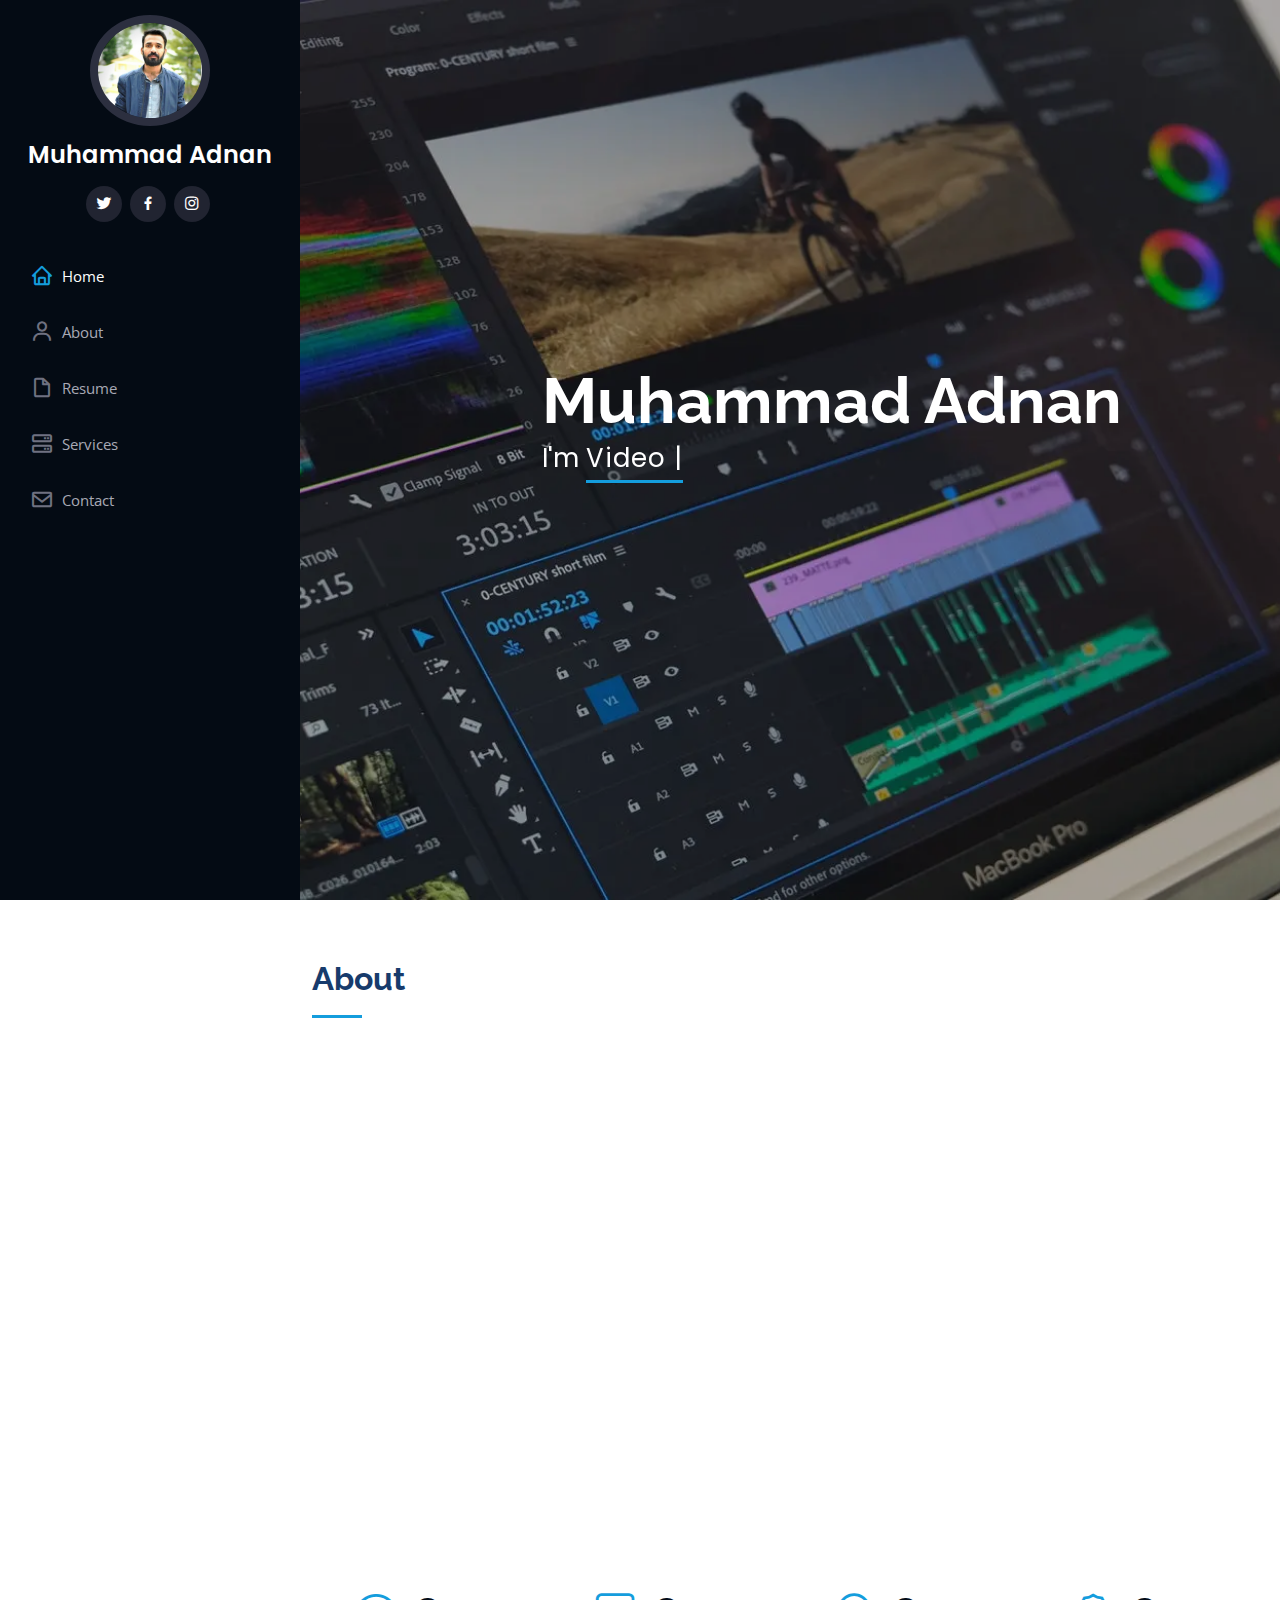
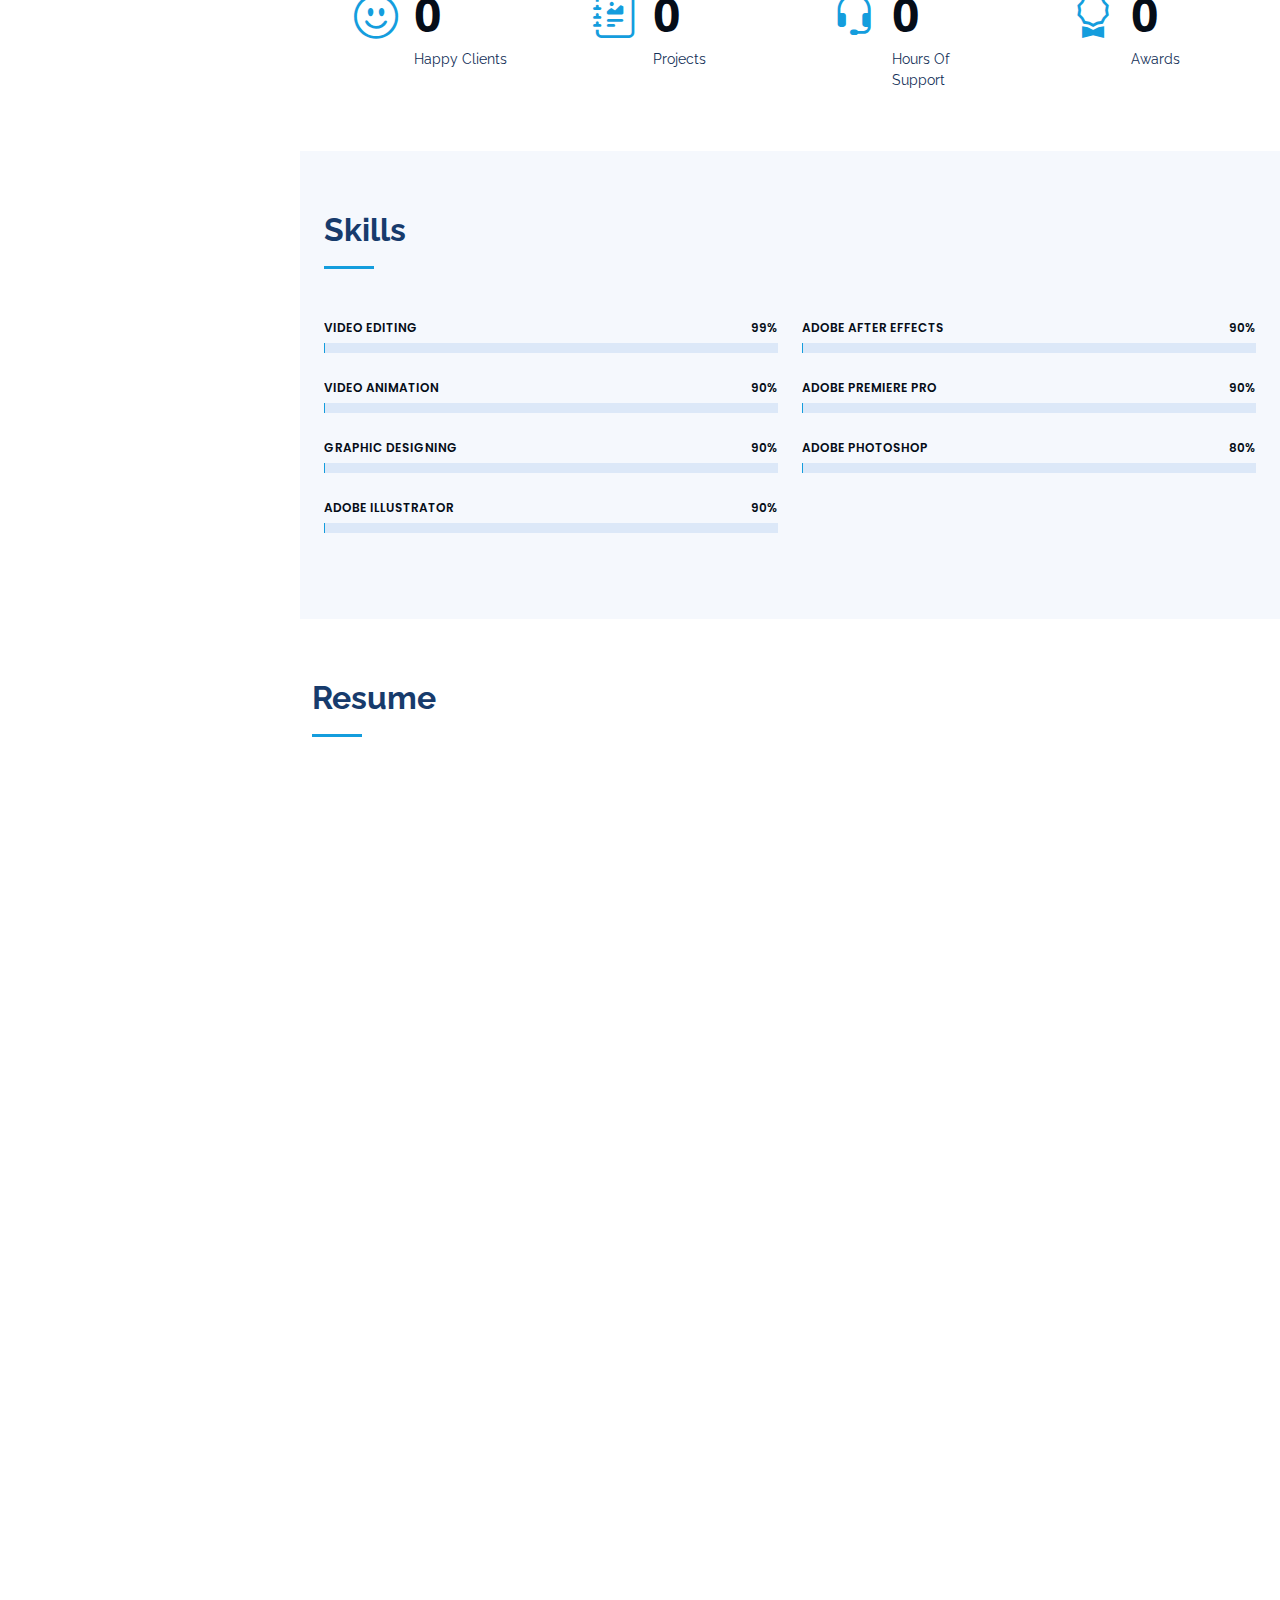
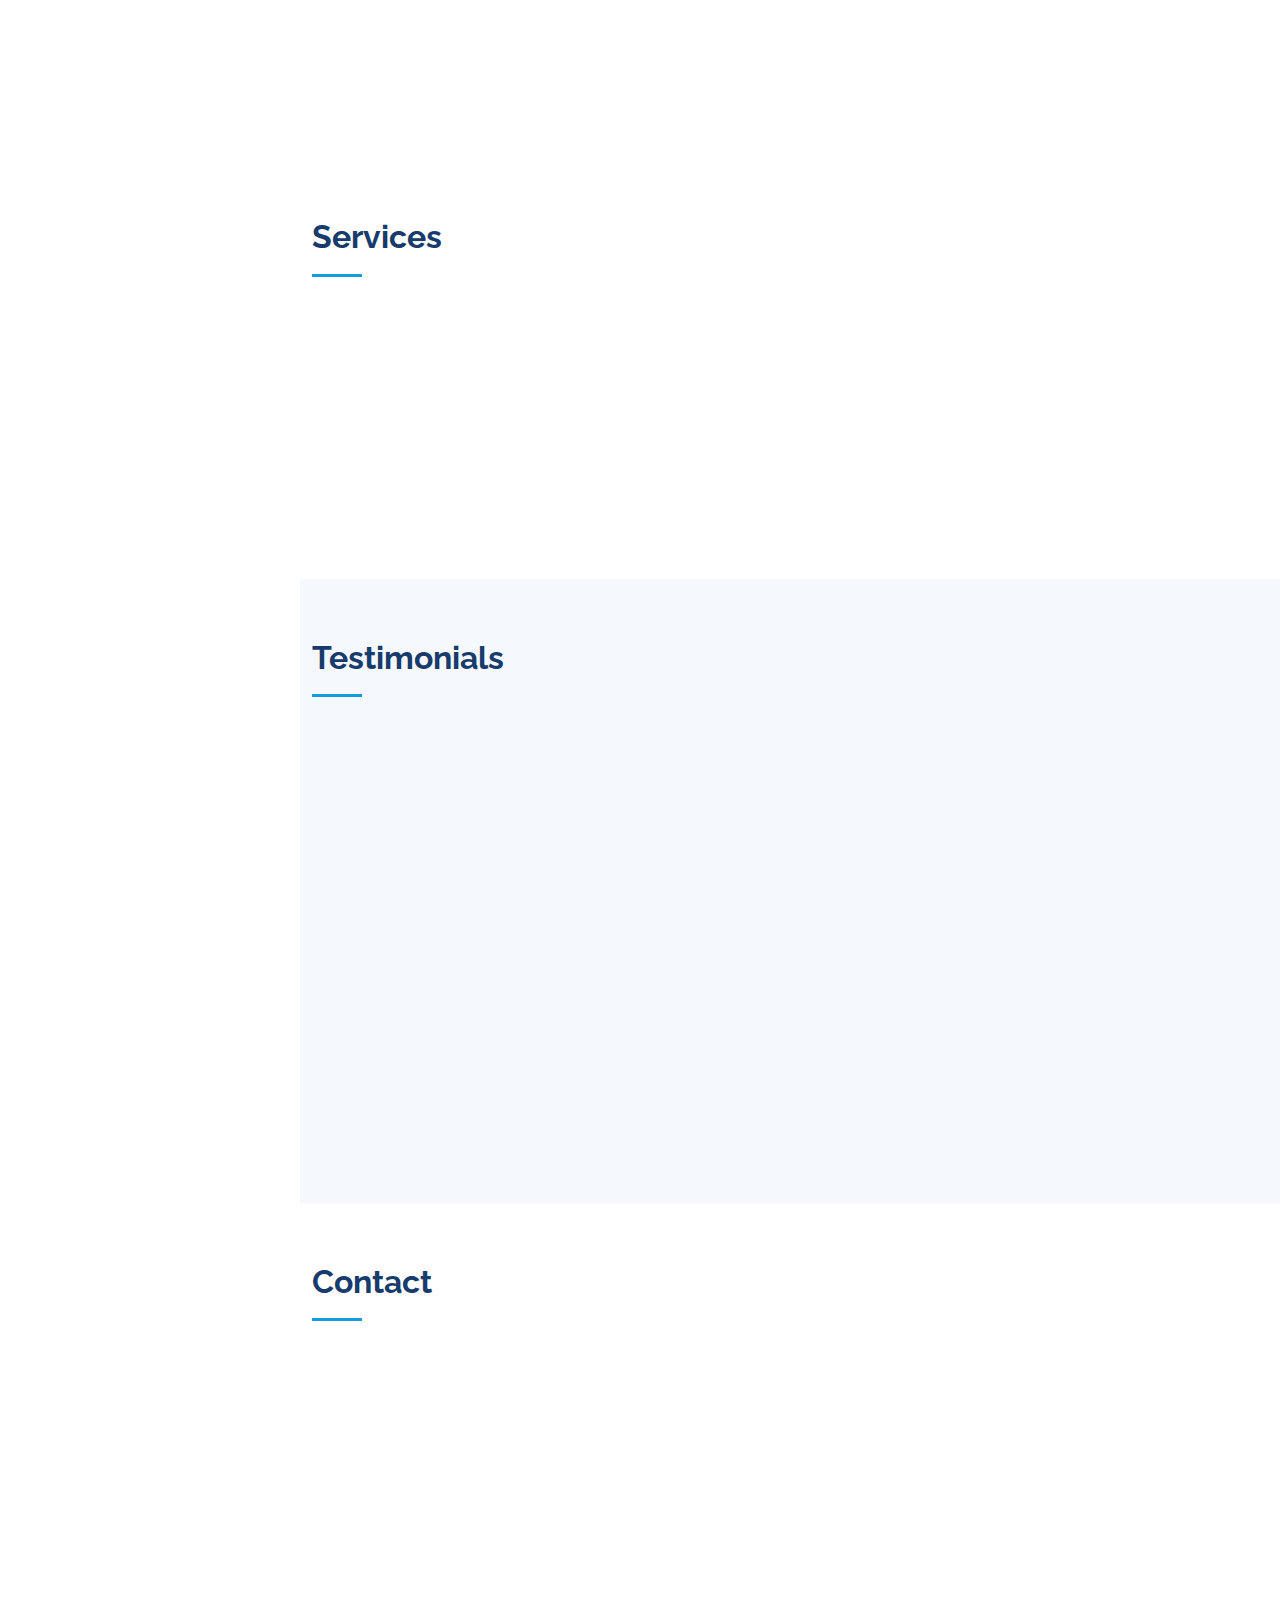
<file: index.html>
<!DOCTYPE html>
<html lang="en">

<head>
  <meta charset="utf-8">
  <meta content="width=device-width, initial-scale=1.0" name="viewport">

  <title>Adnan's Portfolio</title>
  <meta content="" name="description">
  <meta content="" name="keywords">

  <!-- Favicons -->
  <link href="assets/img/2.PNG" rel="icon">

  <!-- Google Fonts -->
  <link
    href="https://fonts.googleapis.com/css?family=Open+Sans:300,300i,400,400i,600,600i,700,700i|Raleway:300,300i,400,400i,500,500i,600,600i,700,700i|Poppins:300,300i,400,400i,500,500i,600,600i,700,700i"
    rel="stylesheet">

  <!-- Vendor CSS Files -->
  <link href="assets/vendor/aos/aos.css" rel="stylesheet">
  <link href="assets/vendor/bootstrap/css/bootstrap.min.css" rel="stylesheet">
  <link href="assets/vendor/bootstrap-icons/bootstrap-icons.css" rel="stylesheet">
  <link href="assets/vendor/boxicons/css/boxicons.min.css" rel="stylesheet">
  <link href="assets/vendor/glightbox/css/glightbox.min.css" rel="stylesheet">
  <link href="assets/vendor/swiper/swiper-bundle.min.css" rel="stylesheet">

  <!-- Template Main CSS File -->
  <link href="assets/css/style.css" rel="stylesheet">

  <!-- =======================================================
  * Template Name: iPortfolio - v3.1.0
  * Template URL: https://bootstrapmade.com/iportfolio-bootstrap-portfolio-websites-template/
  * Author: BootstrapMade.com
  * License: https://bootstrapmade.com/license/
  ======================================================== -->
</head>

<body>
  <!-- ======= Mobile nav toggle button ======= -->
  <i class="bi bi-list mobile-nav-toggle d-xl-none"></i>

  <!-- ======= Header ======= -->
  <header id="header">

    <div class="d-flex flex-column">


      <div class="profile">
        <img src="assets/img/2.PNG" alt="" class="img-fluid rounded-circle">
        <h1 class="text-light"><a href="index.html">Muhammad Adnan</a></h1>
        <div class="social-links mt-3 text-center">
          <a href="https://twitter.com/adnanktcu8" class="twitter" target="_blank"><i class="bx bxl-twitter"></i></a>
          <a href="https://www.facebook.com/profile.php?id=100006452458424" class="facebook" target="_blank"><i
              class="bx bxl-facebook"></i></a>
          <a href="https://www.instagram.com/m_adnan0/" class="instagram" target="_blank"><i
              class="bx bxl-instagram"></i></a>
        </div>
      </div>

      <nav id="navbar" class="nav-menu navbar">
        <ul>
          <li><a href="#hero" class="nav-link scrollto active"><i class="bx bx-home"></i> <span>Home</span></a></li>
          <li><a href="#about" class="nav-link scrollto"><i class="bx bx-user"></i> <span>About</span></a></li>
          <li><a href="#resume" class="nav-link scrollto"><i class="bx bx-file-blank"></i> <span>Resume</span></a></li>

          <li><a href="#services" class="nav-link scrollto"><i class="bx bx-server"></i> <span>Services</span></a></li>
          <li><a href="#contact" class="nav-link scrollto"><i class="bx bx-envelope"></i> <span>Contact</span></a></li>
        </ul>
      </nav><!-- .nav-menu -->
    </div>
  </header><!-- End Header -->


  <!-- ======= Hero Section ======= -->
  <section id="hero" class="d-flex flex-column justify-content-center align-items-center">
    <div id="mar" class="hero-container" data-aos="fade-in">
      <h1>Muhammad Adnan</h1>
      <p>I'm <span class="typed" data-typed-items=" Video Editor,  Designer,  Video Animator"></span></p>
    </div>
  </section><!-- End Hero -->

  <main id="main">

    <!-- ======= About Section ======= -->
    <section id="about" class="about">
      <div class="container">

        <div class="section-title">
          <h2>About</h2>
          <p></p>
        </div>
        

        <div class="row">
          <div class="col-lg-4" data-aos="fade-right">
            <img src="assets/img/2.PNG" class="img-fluid" alt="">
          </div>
          <div class="col-lg-8 pt-4 pt-lg-0 content" data-aos="fade-left">
            <h3> Video Editor And Animator</h3>
            <p class="fst-italic">
              I am person with a strong need for achievement, passion for computers and personal development.</p>
            <div class="row">
              <div class="col-lg-6">
                <ul>
                  <li><i class="bi bi-chevron-right"></i> <strong>Birthday:</strong> <span>29 Oct 1997</span></li>
                  <li><i class="bi bi-chevron-right"></i> <strong>Fiverr:</strong>
                    <span class="ss"><a href="url">www.fiverr.com/adnankt?up_rollout=true</a> </span></li>
                  <li><i class="bi bi-chevron-right"></i> <strong>Phone:</strong> <span>+92 3429812006</span></li>
                  <li><i class="bi bi-chevron-right"></i> <strong>City:</strong> <span>Mansehra, Pakistan</span></li>
                </ul>
              </div>
              <div class="col-lg-6">
                <ul>
                  <li><i class="bi bi-chevron-right"></i> <strong>Age:</strong> <span>25</span></li>
                  <li><i class="bi bi-chevron-right"></i> <strong>Degree:</strong> <span>Bachelor</span></li>
                  <li><i class="bi bi-chevron-right"></i> <strong>Email:</strong> <span>adnanktcu8@gmail.com</span>
                  </li>
                  <li><i class="bi bi-chevron-right"></i> <strong>Freelance:</strong> <span>Available</span></li>
                </ul>
              </div>
            </div>
            <p>
              I have always received appreciation for having a positive mindset, being cooperative, good communication,
              having unbreakable determination and a friendly nature, classified by psychologists as "Type A" .</p>
          </div>
        </div>

      </div>
    </section><!-- End About Section -->

    <!-- ======= Facts Section ======= -->
    <section id="facts" class="facts">
      <div class="container">

        <!-- <div class="section-title">
          <h2>Facts</h2>
          <p>Magnam dolores commodi suscipit. Necessitatibus eius consequatur ex aliquid fuga eum quidem. Sit sint consectetur velit. Quisquam quos quisquam cupiditate. Et nemo qui impedit suscipit alias ea. Quia fugiat sit in iste officiis commodi quidem hic quas.</p>
        </div> -->

        <!-- ======= Counts ======= -->
        <div class="counts container">

          <div class="row">


            <div class="col-lg-3 col-md-6">
              <div class="count-box">
                <i class="bi bi-emoji-smile"></i>
                <span data-purecounter-start="0" data-purecounter-end="5" data-purecounter-duration="1"
                  class="purecounter"></span>
                <p>Happy Clients</p>
              </div>
            </div>

            <div class="col-lg-3 col-md-6 mt-5 mt-md-0">
              <div class="count-box">
                <i class="bi bi-journal-richtext"></i>
                <span data-purecounter-start="0" data-purecounter-end="7" data-purecounter-duration="1"
                  class="purecounter"></span>
                <p>Projects</p>
              </div>
            </div>

            <div class="col-lg-3 col-md-6 mt-5 mt-lg-0">
              <div class="count-box">
                <i class="bi bi-headset"></i>
                <span data-purecounter-start="0" data-purecounter-end="107" data-purecounter-duration="1"
                  class="purecounter"></span>
                <p>Hours Of Support</p>
              </div>
            </div>

            <div class="col-lg-3 col-md-6 mt-5 mt-lg-0">
              <div class="count-box">
                <i class="bi bi-award"></i>
                <span data-purecounter-start="0" data-purecounter-end="1" data-purecounter-duration="1"
                  class="purecounter"></span>
                <p>Awards</p>
              </div>
            </div>

          </div>

        </div><!-- End Counts -->

      </div>
    </section><!-- End Facts Section -->

    <!-- ======= Skills Section ======= -->
    <section id="skills" class="skills section-bg">
      <div class="container">


        <div class="skills container">

          <div class="section-title">
            <h2>Skills</h2>
          </div>

          <div class="row skills-content">

            <div class="col-lg-6">

              <div class="progress">
                <span class="skill">Video Editing <i class="val">99%</i></span>
                <div class="progress-bar-wrap">
                  <div class="progress-bar" role="progressbar" aria-valuenow="99" aria-valuemin="0" aria-valuemax="100">
                  </div>
                </div>
              </div>

              <div class="progress">
                <span class="skill">Video Animation <i class="val">90%</i></span>
                <div class="progress-bar-wrap">
                  <div class="progress-bar" role="progressbar" aria-valuenow="90" aria-valuemin="0" aria-valuemax="100">
                  </div>
                </div>
              </div>

              <div class="progress">
                <span class="skill">Graphic Designing <i class="val">90%</i></span>
                <div class="progress-bar-wrap">
                  <div class="progress-bar" role="progressbar" aria-valuenow="90" aria-valuemin="0" aria-valuemax="100">
                  </div>
                </div>
              </div>
              <div class="progress">
                <span class="skill">Adobe Illustrator <i class="val">90%</i></span>
                <div class="progress-bar-wrap">
                  <div class="progress-bar" role="progressbar" aria-valuenow="90" aria-valuemin="0" aria-valuemax="100">
                  </div>
                </div>
              </div>




            </div>

            <div class="col-lg-6">

              <div class="progress">
                <span class="skill">Adobe After Effects <i class="val">90%</i></span>
                <div class="progress-bar-wrap">
                  <div class="progress-bar" role="progressbar" aria-valuenow="90" aria-valuemin="0" aria-valuemax="100">
                  </div>
                </div>
              </div>


              <div class="progress">
                <span class="skill">Adobe Premiere Pro <i class="val">90%</i></span>
                <div class="progress-bar-wrap">
                  <div class="progress-bar" role="progressbar" aria-valuenow="90" aria-valuemin="0" aria-valuemax="100">
                  </div>
                </div>
              </div>


              <div class="progress">
                <span class="skill">Adobe Photoshop <i class="val">80%</i></span>
                <div class="progress-bar-wrap">
                  <div class="progress-bar" role="progressbar" aria-valuenow="80" aria-valuemin="0" aria-valuemax="100">
                  </div>
                </div>
              </div>


            </div>

          </div>

        </div><!-- End Skills -->

      </div>
    </section><!-- End Skills Section -->

    <!-- ======= Resume Section ======= -->
    <section id="resume" class="resume">
      <div class="container">

        <div class="section-title">
          <h2>Resume</h2>
        </div>

        <div class="row">
          <div class="col-lg-6" data-aos="fade-up">
            <h3 class="resume-title">Summary</h3>
            <div class="resume-item pb-0">
              <h4>Muhammad Adnan</h4>

              <ul>
                <li>Mansehra, Pakistan.</li>
                <li>+92-3429812006</li>
                <li>adnanktcu8@gmail.com</li>
              </ul>
            </div>

            <h3 class="resume-title">Education</h3>
            <div class="resume-item">
              <h4>BS SOFTWARE ENGINEERING</h4>
              <h5>2015- 2019</h5>
              <p><em>COMSATS University Islamabad</em></p>
              <p>Studied Software Engineering from one of the best IT institutes of the country, graduated with a good
                CGPA.</p>
            </div>
            <div class="resume-item">
              <h4>INTERMIDIATES(PRE-ENGINEERING)</h4>
              <h5>2013 - 2015</h5>
              <p><em>Punjab College, Rawalpindi.</em></p>
              <p>Studied Intermidiates in Pre-Engineering from one of the renowned institutes of town, Intermidiates
                with good grades.</p>
            </div>
            <div class="resume-item">
              <h4>MATRICULATIONS(SCIENCE)</h4>
              <h5>2013</h5>
              <p><em>Pakistan Scouts Cadet College Batrasi</em></p>
              <p>Studied Matriculations in Science from one of the renowned institutes of town, Matriculations with
                good grades.</p>
            </div>
          </div>
          <div class="col-lg-6" data-aos="fade-up" data-aos-delay="100">
            <h3 class="resume-title">Professional Experience</h3>
            <div class="resume-item">
              <h4>Video Editor</h4>
              <h5>2018 - Present</h5>
              <p><em>Freelance </em></p>
              <ul>
                <li>Copyright-free videos for Youtube.</li>
                <li>Thumbnails for Youtube sports videos.</li>
              </ul>
            </div>
            <div class="resume-item">
              <h4>Video Editor/Animator</h4>
              <h5>Jan 2021 - March 2022</h5>
              <p>
                <b>
                  Social Bees
                </b>
              </p>
              <ul>
                <li>Promotional Videos for different Brands.</li>
                <li>Design Posts for Social media.</li>
                <li>Edit Videos For social media.</li>

              </ul>
            </div>
            <div class="resume-item">
              <h4>Video Editor/Animator</h4>
              <h5>April 2022 - Present</h5>
              <p>
                <b>
                  FIVED Software House
                </b>
              </p>

              <ul>
                <li>Read scripts and storylines to understand animation requirements.</li>
                <li>Join images with background graphics and special effects.</li>
                <li>Ensure synchronization of frames and audio.</li>
                <li>Consult with the management team to develop long-term plans.</li>
                <li>Suggest Ideas and improvements based on the above information.</li>

              </ul>
            </div>
          </div>
        </div>

      </div>
    </section><!-- End Resume Section -->




    <!-- ======= Services Section ======= -->
    <section id="services" class="services">
      <div class="container">

        <div class="section-title">
          <h2>Services</h2>
        </div>

        <div class="row">
          <div class="col-lg-4 col-md-6 icon-box" data-aos="fade-up">
            <div class="icon"><i class="bi bi-briefcase"></i></div>
            <h4 class="title"><a href="">Video Editing</a></h4>
            <p class="description">Keeping abreast of the evolving web technologies, we have been continuously shaping
              our services to meet the growing demand of Animations.</p>
          </div>
          <div class="col-lg-4 col-md-6 icon-box" data-aos="fade-up" data-aos-delay="100">
            <div class="icon"><i class="bi bi-card-checklist"></i></div>
            <h4 class="title"><a href="">Animation</a></h4>
            <p class="description">Animation of Youtube Videos Google playstore app and Marketing video in Adobe After
              Effects</p>
          </div>
          <div class="col-lg-4 col-md-6 icon-box" data-aos="fade-up" data-aos-delay="200">
            <div class="icon"><i class="bi bi-bar-chart"></i></div>
            <h4 class="title"><a href="">Designing</a></h4>
            <p class="description">Designing covers all the activities aimed at the
              creation, maintenance, and evolution of a Video.</p>
          </div>

        </div>


      </div>
    </section><!-- End Services Section -->

    <!-- ======= Testimonials Section ======= -->
    <section id="testimonials" class="testimonials section-bg">
      <div class="container">

        <div class="section-title">
          <h2>Testimonials</h2>
        </div>

        <div class="testimonials-slider swiper-container" data-aos="fade-up" data-aos-delay="100">
          <div class="swiper-wrapper">

            <div class="swiper-slide">
              <div class="testimonial-item" data-aos="fade-up">
                <p>
                  <i class="bx bxs-quote-alt-left quote-icon-left"></i>
                  Excellent service.. reliable and fast... highly recommended.. will be working with him again
                  definitely..
                  <i class="bx bxs-quote-alt-right quote-icon-right"></i>
                </p>
                <img src="assets/img/testimonials/testimonials-1.jpeg" class="testimonial-img" alt="">
                <h3>Urwah Khan</h3>
                <h4>Pakistan</h4>
              </div>
            </div><!-- End testimonial item -->

            <div class="swiper-slide">
              <div class="testimonial-item" data-aos="fade-up" data-aos-delay="100">
                <p>
                  <i class="bx bxs-quote-alt-left quote-icon-left"></i>
                  He's very cooperative and has delivered on time, excellent experience, totally recommended.
                  <i class="bx bxs-quote-alt-right quote-icon-right"></i>
                </p>
                <img src="assets/img/testimonials/testimonials-2.jpg" class="testimonial-img" alt="">
                <h3>Junaid Khan</h3>
                <h4>Pakistan</h4>
              </div>
            </div><!-- End testimonial item -->

            <div class="swiper-slide">
              <div class="testimonial-item" data-aos="fade-up" data-aos-delay="200">
                <p>
                  <i class="bx bxs-quote-alt-left quote-icon-left"></i>
                  Best Video Editor ever. The code is super clean. I'll recommend him for any type of project.
                  <i class="bx bxs-quote-alt-right quote-icon-right"></i>
                </p>
                <img src="assets/img/testimonials/testimonials-3.png" class="testimonial-img" alt="">
                <h3>Dave Thedev</h3>
                <h4>Pakistan</h4>
              </div>
            </div><!-- End testimonial item -->

            <div class="swiper-slide">
              <div class="testimonial-item" data-aos="fade-up" data-aos-delay="300">
                <p>
                  <i class="bx bxs-quote-alt-left quote-icon-left"></i>
                  Excellent work and communication. I recommend it to anyone.
                  <i class="bx bxs-quote-alt-right quote-icon-right"></i>
                </p>
                <img src="assets/img/testimonials/testimonials-4.jpg" class="testimonial-img" alt="">
                <h3>Dasuncool</h3>
                <h4>Srilanka</h4>
              </div>
            </div><!-- End testimonial item -->

            <div class="swiper-slide">
              <div class="testimonial-item" data-aos="fade-up" data-aos-delay="400">
                <p>
                  <i class="bx bxs-quote-alt-left quote-icon-left"></i>
                  I am very satisfied with adnankt job customizing my web designs. Perfect developer thanks a lot.
                  <i class="bx bxs-quote-alt-right quote-icon-right"></i>
                </p>
                <img src="assets/img/testimonials/testimonials-5.jpg" class="testimonial-img" alt="">
                <h3>shapeoneapp</h3>
                <h4>Brazil</h4>
              </div>
            </div><!-- End testimonial item -->

          </div>
          <div class="swiper-pagination"></div>
        </div>

      </div>
    </section><!-- End Testimonials Section -->

    <!-- ======= Contact Section ======= -->
    <section id="contact" class="contact">
      <div class="container">

        <div class="section-title">
          <h2>Contact</h2>
        </div>

        <div class="row" data-aos="fade-in">

          <div class="col-lg-12 d-flex align-items-stretch">
            <div class="info">
              <div class="address">
                <i class="bi bi-geo-alt"></i>
                <h4>Location:</h4>
                <p>Mansehra, Pakistan</p>
              </div>

              <div class="email">
                <i class="bi bi-envelope"></i>
                <h4>Email:</h4>
                <p>adnanktcu8@gmail.com</p>
              </div>

              <div class="phone">
                <i class="bi bi-phone"></i>
                <h4>Call:</h4>
                <p>+92 3429812006</p>
              </div>

              <iframe
                src="https://www.google.com/maps/embed?pb=!1m18!1m12!1m3!1d3299.945295103161!2d73.24126301470345!3d34.19887411743701!2m3!1f0!2f0!3f0!3m2!1i1024!2i768!4f13.1!3m3!1m2!1s0x38de304446d9297f%3A0xe744bea4e9033b92!2sCOMSATS%20University%20Islamabad%20-%20Abbottabad%20Campus!5e0!3m2!1sen!2s!4v1618513655851!5m2!1sen!2s"
                width="950" height="450" style="border:0;" allowfullscreen="" loading="lazy"></iframe>
            </div>

          </div>

        </div>
    </section><!-- End Contact Section -->

  </main><!-- End #main -->


  <a href="https://wa.link/wcy9nk"><img src="assets/img/whatsapp.png"
      class="back-to-top d-flex align-items-center justify-content-center" alt=""></a>


  <!-- Vendor JS Files -->
  <script src="assets/vendor/aos/aos.js"></script>
  <script src="assets/vendor/bootstrap/js/bootstrap.bundle.min.js"></script>
  <script src="assets/vendor/glightbox/js/glightbox.min.js"></script>
  <script src="assets/vendor/isotope-layout/isotope.pkgd.min.js"></script>
  <script src="assets/vendor/php-email-form/validate.js"></script>
  <script src="assets/vendor/purecounter/purecounter.js"></script>
  <script src="assets/vendor/swiper/swiper-bundle.min.js"></script>
  <script src="assets/vendor/typed.js/typed.min.js"></script>
  <script src="assets/vendor/waypoints/noframework.waypoints.js"></script>

  <!-- Template Main JS File -->
  <script src="assets/js/main.js"></script>

</body>

</html>
</file>
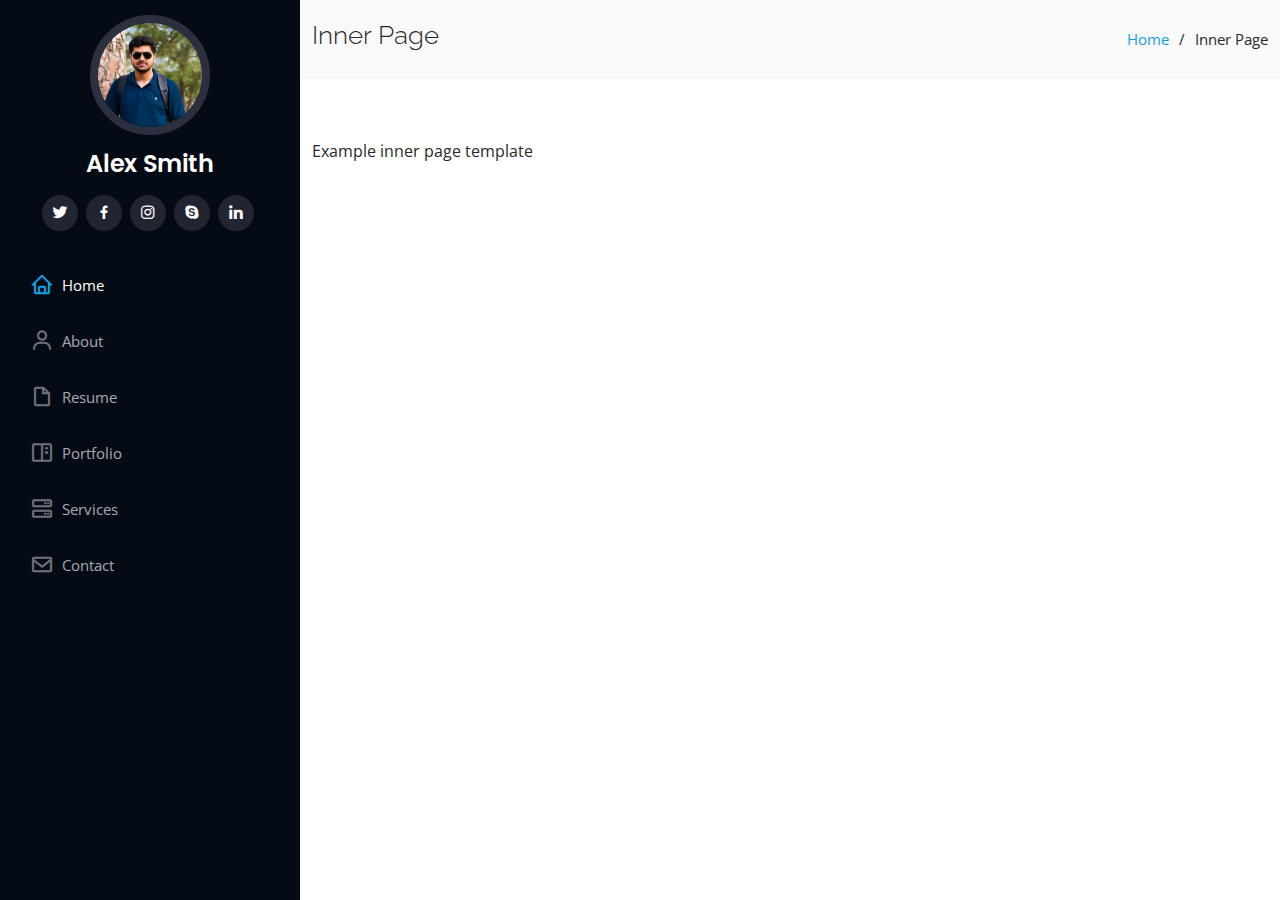
<file: inner-page.html>
<!DOCTYPE html>
<html lang="en">


<head>
  <meta charset="utf-8">
  <meta content="width=device-width, initial-scale=1.0" name="viewport">

  <title>Inner Page - iPortfolio Bootstrap Template</title>
  <meta content="" name="description">
  <meta content="" name="keywords">

  <!-- Favicons -->
  <link href="assets/img/favicon.png" rel="icon">
  <link href="assets/img/apple-touch-icon.png" rel="apple-touch-icon">

  <!-- Google Fonts -->
  <link href="https://fonts.googleapis.com/css?family=Open+Sans:300,300i,400,400i,600,600i,700,700i|Raleway:300,300i,400,400i,500,500i,600,600i,700,700i|Poppins:300,300i,400,400i,500,500i,600,600i,700,700i" rel="stylesheet">

  <!-- Vendor CSS Files -->
  <link href="assets/vendor/aos/aos.css" rel="stylesheet">
  <link href="assets/vendor/bootstrap/css/bootstrap.min.css" rel="stylesheet">
  <link href="assets/vendor/bootstrap-icons/bootstrap-icons.css" rel="stylesheet">
  <link href="assets/vendor/boxicons/css/boxicons.min.css" rel="stylesheet">
  <link href="assets/vendor/glightbox/css/glightbox.min.css" rel="stylesheet">
  <link href="assets/vendor/swiper/swiper-bundle.min.css" rel="stylesheet">

  <!-- Template Main CSS File -->
  <link href="assets/css/style.css" rel="stylesheet">
  
  <!-- =======================================================
  * Template Name: iPortfolio - v3.1.0
  * Template URL: https://bootstrapmade.com/iportfolio-bootstrap-portfolio-websites-template/
  * Author: BootstrapMade.com
  * License: https://bootstrapmade.com/license/
  ======================================================== -->
</head>
<body>

  <!-- ======= Mobile nav toggle button ======= -->
  <i class="bi bi-list mobile-nav-toggle d-xl-none"></i>

  <!-- ======= Header ======= -->
  <header id="header">
    <div class="d-flex flex-column">

      <div class="profile">
        <img src="assets/img/profile-img.jpg" alt="" class="img-fluid rounded-circle">
        <h1 class="text-light"><a href="index.html">Alex Smith</a></h1>
        <div class="social-links mt-3 text-center">
          <a href="#" class="twitter"><i class="bx bxl-twitter"></i></a>
          <a href="#" class="facebook"><i class="bx bxl-facebook"></i></a>
          <a href="#" class="instagram"><i class="bx bxl-instagram"></i></a>
          <a href="#" class="google-plus"><i class="bx bxl-skype"></i></a>
          <a href="#" class="linkedin"><i class="bx bxl-linkedin"></i></a>
        </div>
      </div>


      <nav id="navbar" class="nav-menu navbar">
        <ul>
          <li><a href="#hero" class="nav-link scrollto active"><i class="bx bx-home"></i> <span>Home</span></a></li>
          <li><a href="#about" class="nav-link scrollto"><i class="bx bx-user"></i> <span>About</span></a></li>
          <li><a href="#resume" class="nav-link scrollto"><i class="bx bx-file-blank"></i> <span>Resume</span></a></li>
          <li><a href="#portfolio" class="nav-link scrollto"><i class="bx bx-book-content"></i> <span>Portfolio</span></a></li>
          <li><a href="#services" class="nav-link scrollto"><i class="bx bx-server"></i> <span>Services</span></a></li>
          <li><a href="#contact" class="nav-link scrollto"><i class="bx bx-envelope"></i> <span>Contact</span></a></li>
        </ul>
      </nav><!-- .nav-menu -->
    </div>
  </header><!-- End Header -->

  <main id="main">

    <!-- ======= Breadcrumbs ======= -->
    <section class="breadcrumbs">
      <div class="container">

        <div class="d-flex justify-content-between align-items-center">
          <h2>Inner Page</h2>
          <ol>
            <li><a href="index.html">Home</a></li>
            <li>Inner Page</li>
          </ol>
        </div>

      </div>
    </section><!-- End Breadcrumbs -->

    <section class="inner-page">
      <div class="container">
        <p>
          Example inner page template
        </p>
      </div>
    </section>

  </main><!-- End #main -->


  <a href="#" class="back-to-top d-flex align-items-center justify-content-center"><i class="bi bi-arrow-up-short"></i></a>

  <!-- Vendor JS Files -->
  <script src="assets/vendor/aos/aos.js"></script>
  <script src="assets/vendor/bootstrap/js/bootstrap.bundle.min.js"></script>
  <script src="assets/vendor/glightbox/js/glightbox.min.js"></script>
  <script src="assets/vendor/isotope-layout/isotope.pkgd.min.js"></script>
  <script src="assets/vendor/php-email-form/validate.js"></script>
  <script src="assets/vendor/purecounter/purecounter.js"></script>
  <script src="assets/vendor/swiper/swiper-bundle.min.js"></script>
  <script src="assets/vendor/typed.js/typed.min.js"></script>
  <script src="assets/vendor/waypoints/noframework.waypoints.js"></script>

  <!-- Template Main JS File -->
  <script src="assets/js/main.js"></script>

</body>

</html>
</file>
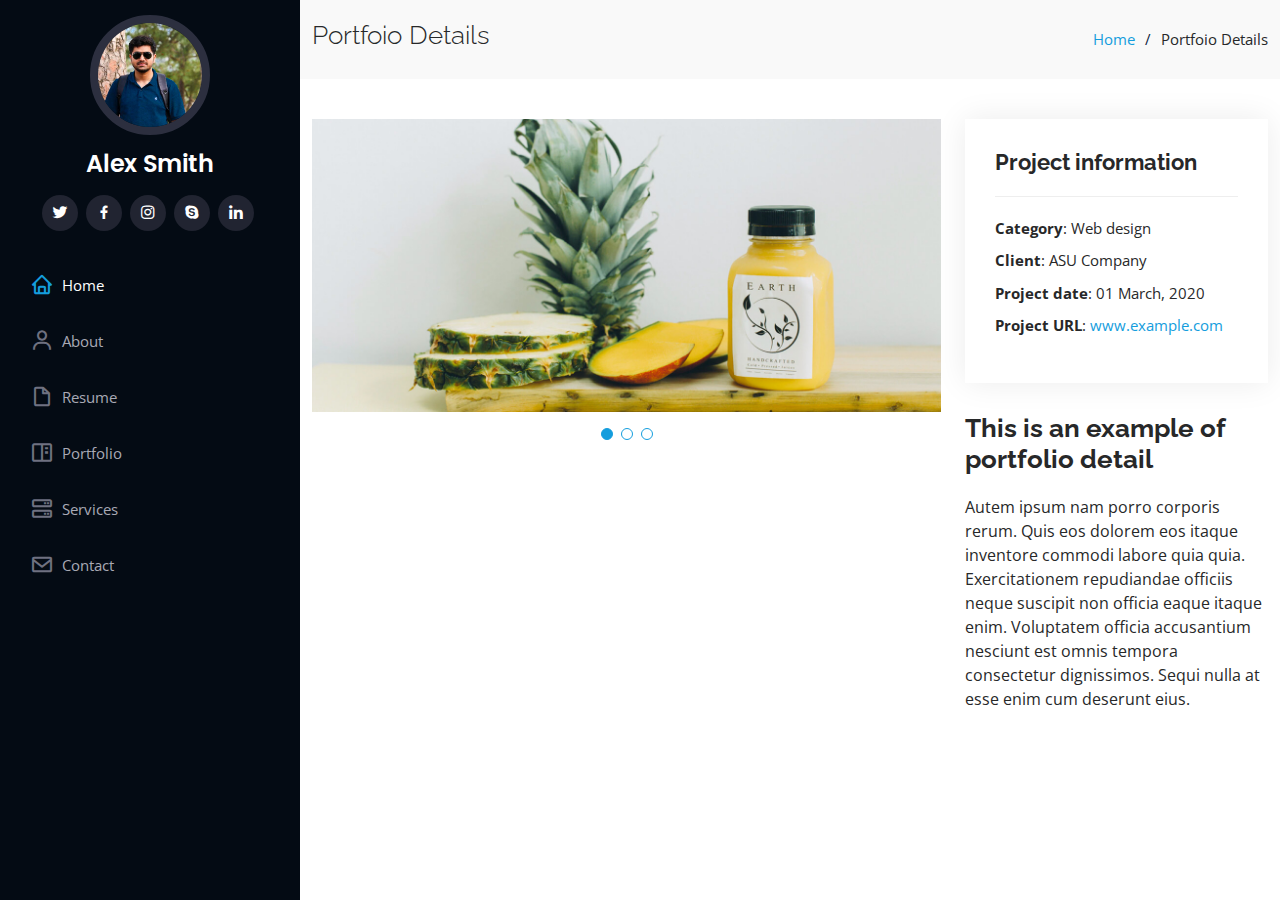
<file: portfolio-details.html>
<!DOCTYPE html>
<html lang="en">

<head>
  <meta charset="utf-8">
  <meta content="width=device-width, initial-scale=1.0" name="viewport">

  <title>Portfolio Details - iPortfolio Bootstrap Template</title>
  <meta content="" name="description">
  <meta content="" name="keywords">

  <!-- Favicons -->
  <link href="assets/img/favicon.png" rel="icon">
  <link href="assets/img/apple-touch-icon.png" rel="apple-touch-icon">

  <!-- Google Fonts -->
  <link href="https://fonts.googleapis.com/css?family=Open+Sans:300,300i,400,400i,600,600i,700,700i|Raleway:300,300i,400,400i,500,500i,600,600i,700,700i|Poppins:300,300i,400,400i,500,500i,600,600i,700,700i" rel="stylesheet">

  <!-- Vendor CSS Files -->
  <link href="assets/vendor/aos/aos.css" rel="stylesheet">
  <link href="assets/vendor/bootstrap/css/bootstrap.min.css" rel="stylesheet">
  <link href="assets/vendor/bootstrap-icons/bootstrap-icons.css" rel="stylesheet">
  <link href="assets/vendor/boxicons/css/boxicons.min.css" rel="stylesheet">
  <link href="assets/vendor/glightbox/css/glightbox.min.css" rel="stylesheet">
  <link href="assets/vendor/swiper/swiper-bundle.min.css" rel="stylesheet">

  <!-- Template Main CSS File -->
  <link href="assets/css/style.css" rel="stylesheet">

  <!-- =======================================================
  * Template Name: iPortfolio - v3.1.0
  * Template URL: https://bootstrapmade.com/iportfolio-bootstrap-portfolio-websites-template/
  * Author: BootstrapMade.com
  * License: https://bootstrapmade.com/license/
  ======================================================== -->
</head>
  
<body>

  <!-- ======= Mobile nav toggle button ======= -->
  <i class="bi bi-list mobile-nav-toggle d-xl-none"></i>

  <!-- ======= Header ======= -->
  <header id="header">
    
    <div class="d-flex flex-column">

      <div class="profile">
        <img src="assets/img/profile-img.jpg" alt="" class="img-fluid rounded-circle">
        <h1 class="text-light"><a href="index.html">Alex Smith</a></h1>
        <div class="social-links mt-3 text-center">
          <a href="#" class="twitter"><i class="bx bxl-twitter"></i></a>
          <a href="#" class="facebook"><i class="bx bxl-facebook"></i></a>
          <a href="#" class="instagram"><i class="bx bxl-instagram"></i></a>
          <a href="#" class="google-plus"><i class="bx bxl-skype"></i></a>
          <a href="#" class="linkedin"><i class="bx bxl-linkedin"></i></a>
        </div>
      </div>


      <nav id="navbar" class="nav-menu navbar">
        <ul>
          <li><a href="#hero" class="nav-link scrollto active"><i class="bx bx-home"></i> <span>Home</span></a></li>
          <li><a href="#about" class="nav-link scrollto"><i class="bx bx-user"></i> <span>About</span></a></li>
          <li><a href="#resume" class="nav-link scrollto"><i class="bx bx-file-blank"></i> <span>Resume</span></a></li>
          <li><a href="#portfolio" class="nav-link scrollto"><i class="bx bx-book-content"></i> <span>Portfolio</span></a></li>
          <li><a href="#services" class="nav-link scrollto"><i class="bx bx-server"></i> <span>Services</span></a></li>
          <li><a href="#contact" class="nav-link scrollto"><i class="bx bx-envelope"></i> <span>Contact</span></a></li>
        </ul>
      </nav><!-- .nav-menu -->
    </div>
  </header><!-- End Header -->


  <main id="main">

    <!-- ======= Breadcrumbs ======= -->
    <section id="breadcrumbs" class="breadcrumbs">
      <div class="container">

        <div class="d-flex justify-content-between align-items-center">
          <h2>Portfoio Details</h2>
          <ol>
            <li><a href="index.html">Home</a></li>
            <li>Portfoio Details</li>
          </ol>
        </div>

      </div>
    </section><!-- End Breadcrumbs -->

    <!-- ======= Portfolio Details Section ======= -->
    <section id="portfolio-details" class="portfolio-details">
      <div class="container">

        <div class="row gy-4">

          <div class="col-lg-8">
            <div class="portfolio-details-slider swiper-container">
              <div class="swiper-wrapper align-items-center">

                <div class="swiper-slide">
                  <img src="assets/img/portfolio/portfolio-details-1.jpg" alt="">
                </div>

                <div class="swiper-slide">
                  <img src="assets/img/portfolio/portfolio-details-2.jpg" alt="">
                </div>

                <div class="swiper-slide">
                  <img src="assets/img/portfolio/portfolio-details-3.jpg" alt="">
                </div>

              </div>
              <div class="swiper-pagination"></div>
            </div>
          </div>

          <div class="col-lg-4">
            <div class="portfolio-info">
              <h3>Project information</h3>
              <ul>
                <li><strong>Category</strong>: Web design</li>
                <li><strong>Client</strong>: ASU Company</li>
                <li><strong>Project date</strong>: 01 March, 2020</li>
                <li><strong>Project URL</strong>: <a href="#">www.example.com</a></li>
              </ul>
            </div>
            <div class="portfolio-description">
              <h2>This is an example of portfolio detail</h2>
              <p>
                Autem ipsum nam porro corporis rerum. Quis eos dolorem eos itaque inventore commodi labore quia quia. Exercitationem repudiandae officiis neque suscipit non officia eaque itaque enim. Voluptatem officia accusantium nesciunt est omnis tempora consectetur dignissimos. Sequi nulla at esse enim cum deserunt eius.
              </p>
            </div>
          </div>

        </div>

      </div>
    </section><!-- End Portfolio Details Section -->

  </main><!-- End #main -->



  <a href="#" class="back-to-top d-flex align-items-center justify-content-center"><i class="bi bi-arrow-up-short"></i></a>

  <!-- Vendor JS Files -->
  <script src="assets/vendor/aos/aos.js"></script>
  <script src="assets/vendor/bootstrap/js/bootstrap.bundle.min.js"></script>
  <script src="assets/vendor/glightbox/js/glightbox.min.js"></script>
  <script src="assets/vendor/isotope-layout/isotope.pkgd.min.js"></script>
  <script src="assets/vendor/php-email-form/validate.js"></script>
  <script src="assets/vendor/purecounter/purecounter.js"></script>
  <script src="assets/vendor/swiper/swiper-bundle.min.js"></script>
  <script src="assets/vendor/typed.js/typed.min.js"></script>
  <script src="assets/vendor/waypoints/noframework.waypoints.js"></script>

  <!-- Template Main JS File -->
  <script src="assets/js/main.js"></script>

</body>

</html>
</file>
<file: assets/css/style.css>
/**
* Template Name: iPortfolio - v3.1.0
* Template URL: https://bootstrapmade.com/iportfolio-bootstrap-portfolio-websites-template/
* Author: BootstrapMade.com
* License: https://bootstrapmade.com/license/
*/

/*--------------------------------------------------------------
# General
--------------------------------------------------------------*/
body {
  font-family: "Open Sans", sans-serif;
  color: #272829;
}

a {
  color: #149ddd;
  text-decoration: none;
}

a:hover {
  color: #37b3ed;
  text-decoration: none;
}

h1, h2, h3, h4, h5, h6 {
  font-family: "Raleway", sans-serif;
}

/*--------------------------------------------------------------
# Back to top button
--------------------------------------------------------------*/
.back-to-top {
  position: fixed;
  visibility: hidden;
  opacity: 0;
  right: 15px;
  bottom: 15px;
  z-index: 996;
  background: #149ddd;
  width: 40px;
  height: 40px;
  border-radius: 50px;
  transition: all 0.4s;
}

.back-to-top i {
  font-size: 28px;
  color: #fff;
  line-height: 0;
}

.back-to-top:hover {
  background: #2eafec;
  color: #fff;
}

.back-to-top.active {
  visibility: visible;
  opacity: 1;
}

/*--------------------------------------------------------------
# Header
--------------------------------------------------------------*/
#header {
  position: fixed;
  top: 0;
  left: 0;
  bottom: 0;
  width: 300px;
  transition: all ease-in-out 0.5s;
  z-index: 9997;
  transition: all 0.5s;
  padding: 0 15px;
  background: #040b14;
  overflow-y: auto;
}

#header .profile img {
  margin: 15px auto;
  display: block;
  width: 120px;
  border: 8px solid #2c2f3f;
}

#header .profile h1 {
  font-size: 24px;
  margin: 0;
  padding: 0;
  font-weight: 600;
  -moz-text-align-last: center;
  text-align-last: center;
  font-family: "Poppins", sans-serif;
}

#header .profile h1 a, #header .profile h1 a:hover {
  color: #fff;
  text-decoration: none;
}

#header .profile .social-links a {
  font-size: 18px;
  display: inline-block;
  background: #212431;
  color: #fff;
  line-height: 1;
  padding: 8px 0;
  margin-right: 4px;
  border-radius: 50%;
  text-align: center;
  width: 36px;
  height: 36px;
  transition: 0.3s;
}

#header .profile .social-links a:hover {
  background: #149ddd;
  color: #fff;
  text-decoration: none;
}

#main {
  margin-left: 300px;
}

@media (max-width: 1199px) {
  #header {
    left: -300px;
  }
  #main {
    margin-left: 0;
  }
}

/*--------------------------------------------------------------
# Navigation Menu
--------------------------------------------------------------*/
/* Desktop Navigation */
.nav-menu {
  padding: 30px 0 0 0;
}

.nav-menu * {
  margin: 0;
  padding: 0;
  list-style: none;
}

.nav-menu > ul > li {
  position: relative;
  white-space: nowrap;
}

.nav-menu a {
  display: flex;
  align-items: center;
  color: #a8a9b4;
  padding: 12px 15px;
  margin-bottom: 8px;
  transition: 0.3s;
  font-size: 15px;
}

.nav-menu a i {
  font-size: 24px;
  padding-right: 8px;
  color: #6f7180;
}

.nav-menu a:hover, .nav-menu .active, .nav-menu li:hover > a {
  text-decoration: none;
  color: #fff;
}

.nav-menu a:hover i, .nav-menu .active i, .nav-menu li:hover > a i {
  color: #149ddd;
}

/* Mobile Navigation */
.mobile-nav-toggle {
  position: fixed;
  right: 15px;
  top: 15px;
  z-index: 9998;
  border: 0;
  font-size: 24px;
  transition: all 0.4s;
  outline: none !important;
  background-color: #149ddd;
  color: #fff;
  width: 40px;
  height: 40px;
  display: inline-flex;
  align-items: center;
  justify-content: center;
  line-height: 0;
  border-radius: 50px;
  cursor: pointer;
}

.mobile-nav-active {
  overflow: hidden;
}

.mobile-nav-active #header {
  left: 0;
}

/*--------------------------------------------------------------
# Hero Section
--------------------------------------------------------------*/
#mar
{
    margin-left: 30%;
}
#hero {
  width: 100%;
  height: 100vh;
  background: url("../img/1.png") top center;
  background-size: cover;
}

#hero:before {
  content: "";
  background: rgba(5, 13, 24, 0.3);
  position: absolute;
  bottom: 0;
  top: 0;
  left: 0;
  right: 0;
  z-index: 1;
}

#hero .hero-container {
  position: relative;
  z-index: 2;
  min-width: 300px;
}

#hero h1 {
  margin: 0 0 10px 0;
  font-size: 64px;
  font-weight: 700;
  line-height: 56px;
  color: #fff;
}

#hero p {
  color: #fff;
  margin-bottom: 50px;
  font-size: 26px;
  font-family: "Poppins", sans-serif;
}

#hero p span {
  color: #fff;
  padding-bottom: 4px;
  letter-spacing: 1px;
  border-bottom: 3px solid #149ddd;
}

@media (min-width: 1024px) {
  #hero {
    background-attachment: fixed;
  }
}

@media (max-width: 768px) {
  #hero h1 {
    font-size: 28px;
    line-height: 36px;
  }
  #hero h2 {
    font-size: 18px;
    line-height: 24px;
    margin-bottom: 30px;
  }
}

/*--------------------------------------------------------------
# Sections General
--------------------------------------------------------------*/
section {
  padding: 60px 0;
  overflow: hidden;
}

.section-bg {
  background: #f5f8fd;
}

.section-title {
  padding-bottom: 30px;
}

.section-title h2 {
  font-size: 32px;
  font-weight: bold;
  margin-bottom: 20px;
  padding-bottom: 20px;
  position: relative;
  color: #173b6c;
}

.section-title h2::after {
  content: '';
  position: absolute;
  display: block;
  width: 50px;
  height: 3px;
  background: #149ddd;
  bottom: 0;
  left: 0;
}

.section-title p {
  margin-bottom: 0;
}

/*--------------------------------------------------------------
# About
--------------------------------------------------------------*/
.about .content h3 {
  font-weight: 700;
  font-size: 26px;
  color: #173b6c;
}

.about .content ul {
  list-style: none;
  padding: 0;
}

.about .content ul li {
  margin-bottom: 20px;
  display: flex;
  align-items: center;
}

.about .content ul strong {
  margin-right: 10px;
}

.about .content ul i {
  font-size: 16px;
  margin-right: 5px;
  color: #149ddd;
  line-height: 0;
}

.about .content p:last-child {
  margin-bottom: 0;
}

/*--------------------------------------------------------------
# Facts
--------------------------------------------------------------*/
.facts {
  padding-bottom: 30px;
}

.facts .count-box {
  padding: 30px;
  width: 100%;
}

.facts .count-box i {
  display: block;
  font-size: 44px;
  color: #149ddd;
  float: left;
  line-height: 0;
}

.facts .count-box span {
  font-size: 48px;
  line-height: 40px;
  display: block;
  font-weight: 700;
  color: #050d18;
  margin-left: 60px;
}

.facts .count-box p {
  padding: 15px 0 0 0;
  margin: 0 0 0 60px;
  font-family: "Raleway", sans-serif;
  font-size: 14px;
  color: #122f57;
}

.facts .count-box a {
  font-weight: 600;
  display: block;
  margin-top: 20px;
  color: #122f57;
  font-size: 15px;
  font-family: "Poppins", sans-serif;
  transition: ease-in-out 0.3s;
}

.facts .count-box a:hover {
  color: #1f5297;
}

/*--------------------------------------------------------------
# Akills
--------------------------------------------------------------*/
.skills .progress {
  height: 60px;
  display: block;
  background: none;
  border-radius: 0;
}

.skills .progress .skill {
  padding: 0;
  margin: 0 0 6px 0;
  text-transform: uppercase;
  display: block;
  font-weight: 600;
  font-family: "Poppins", sans-serif;
  color: #050d18;
}

.skills .progress .skill .val {
  float: right;
  font-style: normal;
}

.skills .progress-bar-wrap {
  background: #dce8f8;
  height: 10px;
}

.skills .progress-bar {
  width: 1px;
  height: 10px;
  transition: .9s;
  background-color: #149ddd;
}

/*--------------------------------------------------------------
# Resume
--------------------------------------------------------------*/
.resume .resume-title {
  font-size: 26px;
  font-weight: 700;
  margin-top: 20px;
  margin-bottom: 20px;
  color: #050d18;
}

.resume .resume-item {
  padding: 0 0 20px 20px;
  margin-top: -2px;
  border-left: 2px solid #1f5297;
  position: relative;
}

.resume .resume-item h4 {
  line-height: 18px;
  font-size: 18px;
  font-weight: 600;
  text-transform: uppercase;
  font-family: "Poppins", sans-serif;
  color: #050d18;
  margin-bottom: 10px;
}

.resume .resume-item h5 {
  font-size: 16px;
  background: #e4edf9;
  padding: 5px 15px;
  display: inline-block;
  font-weight: 600;
  margin-bottom: 10px;
}

.resume .resume-item ul {
  padding-left: 20px;
}

.resume .resume-item ul li {
  padding-bottom: 10px;
}

.resume .resume-item:last-child {
  padding-bottom: 0;
}

.resume .resume-item::before {
  content: "";
  position: absolute;
  width: 16px;
  height: 16px;
  border-radius: 50px;
  left: -9px;
  top: 0;
  background: #fff;
  border: 2px solid #1f5297;
}

/*--------------------------------------------------------------
# Portfolio
--------------------------------------------------------------*/
.portfolio .portfolio-item {
  margin-bottom: 30px;
}

.portfolio #portfolio-flters {
  padding: 0;
  margin: 0 auto 35px auto;
  list-style: none;
  text-align: center;
  background: #fff;
  border-radius: 50px;
  padding: 2px 15px;
}

.portfolio #portfolio-flters li {
  cursor: pointer;
  display: inline-block;
  padding: 10px 15px 8px 15px;
  font-size: 14px;
  font-weight: 600;
  line-height: 1;
  text-transform: uppercase;
  color: #272829;
  margin-bottom: 5px;
  transition: all 0.3s ease-in-out;
}

.portfolio #portfolio-flters li:hover, .portfolio #portfolio-flters li.filter-active {
  color: #149ddd;
}

.portfolio #portfolio-flters li:last-child {
  margin-right: 0;
}

.portfolio .portfolio-wrap {
  transition: 0.3s;
  position: relative;
  overflow: hidden;
  z-index: 1;
}

.portfolio .portfolio-wrap::before {
  content: "";
  background: rgba(255, 255, 255, 0.5);
  position: absolute;
  left: 0;
  right: 0;
  top: 0;
  bottom: 0;
  transition: all ease-in-out 0.3s;
  z-index: 2;
  opacity: 0;
}

.portfolio .portfolio-wrap .portfolio-links {
  opacity: 1;
  left: 0;
  right: 0;
  bottom: -60px;
  z-index: 3;
  position: absolute;
  transition: all ease-in-out 0.3s;
  display: flex;
  justify-content: center;
}

.portfolio .portfolio-wrap .portfolio-links a {
  color: #fff;
  font-size: 28px;
  text-align: center;
  background: rgba(20, 157, 221, 0.75);
  transition: 0.3s;
  width: 50%;
}

.portfolio .portfolio-wrap .portfolio-links a:hover {
  background: rgba(20, 157, 221, 0.95);
}

.portfolio .portfolio-wrap .portfolio-links a + a {
  border-left: 1px solid #37b3ed;
}

.portfolio .portfolio-wrap:hover::before {
  top: 0;
  left: 0;
  right: 0;
  bottom: 0;
  opacity: 1;
}

.portfolio .portfolio-wrap:hover .portfolio-links {
  opacity: 1;
  bottom: 0;
}

/*--------------------------------------------------------------
# Portfolio Details
--------------------------------------------------------------*/
.portfolio-details {
  padding-top: 40px;
}

.portfolio-details .portfolio-details-slider img {
  width: 100%;
}

.portfolio-details .portfolio-details-slider .swiper-pagination {
  margin-top: 20px;
  position: relative;
}

.portfolio-details .portfolio-details-slider .swiper-pagination .swiper-pagination-bullet {
  width: 12px;
  height: 12px;
  background-color: #fff;
  opacity: 1;
  border: 1px solid #149ddd;
}

.portfolio-details .portfolio-details-slider .swiper-pagination .swiper-pagination-bullet-active {
  background-color: #149ddd;
}

.portfolio-details .portfolio-info {
  padding: 30px;
  box-shadow: 0px 0 30px rgba(5, 13, 24, 0.08);
}

.portfolio-details .portfolio-info h3 {
  font-size: 22px;
  font-weight: 700;
  margin-bottom: 20px;
  padding-bottom: 20px;
  border-bottom: 1px solid #eee;
}

.portfolio-details .portfolio-info ul {
  list-style: none;
  padding: 0;
  font-size: 15px;
}

.portfolio-details .portfolio-info ul li + li {
  margin-top: 10px;
}

.portfolio-details .portfolio-description {
  padding-top: 30px;
}

.portfolio-details .portfolio-description h2 {
  font-size: 26px;
  font-weight: 700;
  margin-bottom: 20px;
}

.portfolio-details .portfolio-description p {
  padding: 0;
}

/*--------------------------------------------------------------
# Services
--------------------------------------------------------------*/
.services .icon-box {
  margin-bottom: 20px;
}

.services .icon {
  float: left;
  display: flex;
  align-items: center;
  justify-content: center;
  width: 54px;
  height: 54px;
  background: #149ddd;
  border-radius: 50%;
  transition: 0.5s;
  border: 1px solid #149ddd;
}

.services .icon i {
  color: #fff;
  font-size: 24px;
  line-height: 0;
}

.services .icon-box:hover .icon {
  background: #fff;
}

.services .icon-box:hover .icon i {
  color: #149ddd;
}

.services .title {
  margin-left: 80px;
  font-weight: 700;
  margin-bottom: 15px;
  font-size: 18px;
}

.services .title a {
  color: #343a40;
}

.services .title a:hover {
  color: #149ddd;
}

.services .description {
  margin-left: 80px;
  line-height: 24px;
  font-size: 14px;
}

/*--------------------------------------------------------------
# Testimonials
--------------------------------------------------------------*/
.testimonials .testimonial-item {
  box-sizing: content-box;
  text-align: center;
  min-height: 320px;
}

.testimonials .testimonial-item .testimonial-img {
  width: 90px;
  border-radius: 50%;
  margin: 0 auto;
}

.testimonials .testimonial-item h3 {
  font-size: 18px;
  font-weight: bold;
  margin: 10px 0 5px 0;
  color: #111;
}

.testimonials .testimonial-item h4 {
  font-size: 14px;
  color: #999;
  margin: 0;
}

.testimonials .testimonial-item .quote-icon-left, .testimonials .testimonial-item .quote-icon-right {
  color: #c3e8fa;
  font-size: 26px;
}

.testimonials .testimonial-item .quote-icon-left {
  display: inline-block;
  left: -5px;
  position: relative;
}

.testimonials .testimonial-item .quote-icon-right {
  display: inline-block;
  right: -5px;
  position: relative;
  top: 10px;
}

.testimonials .testimonial-item p {
  font-style: italic;
  margin: 0 15px 15px 15px;
  padding: 20px;
  background: #fff;
  position: relative;
  margin-bottom: 35px;
  border-radius: 6px;
  box-shadow: 0px 2px 15px rgba(0, 0, 0, 0.1);
}

.testimonials .testimonial-item p::after {
  content: "";
  width: 0;
  height: 0;
  border-top: 20px solid #fff;
  border-right: 20px solid transparent;
  border-left: 20px solid transparent;
  position: absolute;
  bottom: -20px;
  left: calc(50% - 20px);
}

.testimonials .swiper-pagination {
  margin-top: 20px;
  position: relative;
}

.testimonials .swiper-pagination .swiper-pagination-bullet {
  width: 12px;
  height: 12px;
  background-color: #fff;
  opacity: 1;
  border: 1px solid #149ddd;
}

.testimonials .swiper-pagination .swiper-pagination-bullet-active {
  background-color: #149ddd;
}

/*--------------------------------------------------------------
# Contact
--------------------------------------------------------------*/
.contact {
  padding-bottom: 130px;
}

.contact .info {
  padding: 30px;
  background: #fff;
  width: 100%;
  box-shadow: 0 0 24px 0 rgba(0, 0, 0, 0.12);
}

.contact .info i {
  font-size: 20px;
  color: #149ddd;
  float: left;
  width: 44px;
  height: 44px;
  background: #dff3fc;
  display: flex;
  justify-content: center;
  align-items: center;
  border-radius: 50px;
  transition: all 0.3s ease-in-out;
}

.contact .info h4 {
  padding: 0 0 0 60px;
  font-size: 22px;
  font-weight: 600;
  margin-bottom: 5px;
  color: #050d18;
}

.contact .info p {
  padding: 0 0 10px 60px;
  margin-bottom: 20px;
  font-size: 14px;
  color: #173b6c;
}

.contact .info .email p {
  padding-top: 5px;
}

.contact .info .social-links {
  padding-left: 60px;
}

.contact .info .social-links a {
  font-size: 18px;
  display: inline-block;
  background: #333;
  color: #fff;
  line-height: 1;
  padding: 8px 0;
  border-radius: 50%;
  text-align: center;
  width: 36px;
  height: 36px;
  transition: 0.3s;
  margin-right: 10px;
}

.contact .info .social-links a:hover {
  background: #149ddd;
  color: #fff;
}

.contact .info .email:hover i, .contact .info .address:hover i, .contact .info .phone:hover i {
  background: #149ddd;
  color: #fff;
}

.contact .php-email-form {
  width: 100%;
  padding: 30px;
  background: #fff;
  box-shadow: 0 0 24px 0 rgba(0, 0, 0, 0.12);
}

.contact .php-email-form .form-group {
  padding-bottom: 8px;
}

.contact .php-email-form .validate {
  display: none;
  color: red;
  margin: 0 0 15px 0;
  font-weight: 400;
  font-size: 13px;
}

.contact .php-email-form .error-message {
  display: none;
  color: #fff;
  background: #ed3c0d;
  text-align: left;
  padding: 15px;
  font-weight: 600;
}

.contact .php-email-form .error-message br + br {
  margin-top: 25px;
}

.contact .php-email-form .sent-message {
  display: none;
  color: #fff;
  background: #18d26e;
  text-align: center;
  padding: 15px;
  font-weight: 600;
}

.contact .php-email-form .loading {
  display: none;
  background: #fff;
  text-align: center;
  padding: 15px;
}

.contact .php-email-form .loading:before {
  content: "";
  display: inline-block;
  border-radius: 50%;
  width: 24px;
  height: 24px;
  margin: 0 10px -6px 0;
  border: 3px solid #18d26e;
  border-top-color: #eee;
  -webkit-animation: animate-loading 1s linear infinite;
  animation: animate-loading 1s linear infinite;
}

.contact .php-email-form .form-group {
  margin-bottom: 15px;
}

.contact .php-email-form label {
  padding-bottom: 8px;
}

.contact .php-email-form input, .contact .php-email-form textarea {
  border-radius: 0;
  box-shadow: none;
  font-size: 14px;
}

.contact .php-email-form input {
  height: 44px;
}

.contact .php-email-form textarea {
  padding: 10px 15px;
}

.contact .php-email-form button[type="submit"] {
  background: #149ddd;
  border: 0;
  padding: 10px 24px;
  color: #fff;
  transition: 0.4s;
  border-radius: 4px;
}

.contact .php-email-form button[type="submit"]:hover {
  background: #37b3ed;
}

@-webkit-keyframes animate-loading {
  0% {
    transform: rotate(0deg);
  }
  100% {
    transform: rotate(360deg);
  }
}

@keyframes animate-loading {
  0% {
    transform: rotate(0deg);
  }
  100% {
    transform: rotate(360deg);
  }
}

/*--------------------------------------------------------------
# Breadcrumbs
--------------------------------------------------------------*/
.breadcrumbs {
  padding: 20px 0;
  background: #f9f9f9;
}

.breadcrumbs h2 {
  font-size: 26px;
  font-weight: 300;
}

.breadcrumbs ol {
  display: flex;
  flex-wrap: wrap;
  list-style: none;
  padding: 0;
  margin: 0;
  font-size: 15px;
}

.breadcrumbs ol li + li {
  padding-left: 10px;
}

.breadcrumbs ol li + li::before {
  display: inline-block;
  padding-right: 10px;
  color: #0e2442;
  content: "/";
}

@media (max-width: 768px) {
  .breadcrumbs .d-flex {
    display: block !important;
  }
  .breadcrumbs ol {
    display: block;
  }
  .breadcrumbs ol li {
    display: inline-block;
  }
}

/*--------------------------------------------------------------
# Footer
--------------------------------------------------------------*/
#footer {
  padding: 15px;
  color: #f4f6fd;
  font-size: 14px;
  position: fixed;
  left: 0;
  bottom: 0;
  width: 300px;
  z-index: 9999;
  background: #040b14;
}

#footer .copyright {
  text-align: center;
}

#footer .credits {
  padding-top: 5px;
  text-align: center;
  font-size: 13px;
  color: #eaebf0;
}

@media (max-width: 1199px) {
  #footer {
    position: static;
    width: auto;
    padding-right: 20px 15px;
  }
}
</file>
